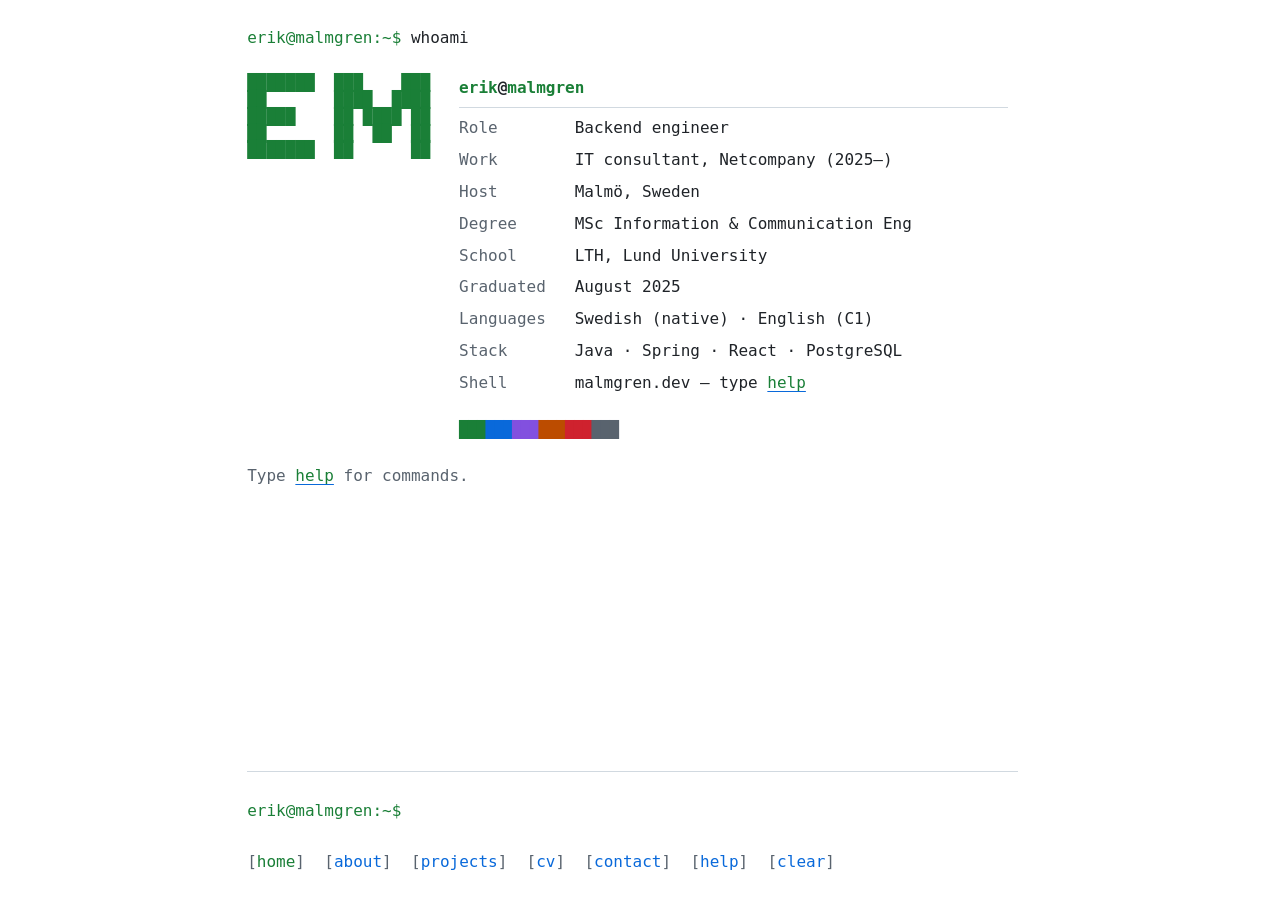
<file: index.html>
<!DOCTYPE html>
<html lang="en">
<head>
<meta charset="UTF-8">
<meta name="viewport" content="width=device-width, initial-scale=1.0">
<title>Erik Malmgren — backend engineer</title>
<meta name="description" content="Erik Malmgren — backend engineer based in Malmö, Sweden. MSc in Information and Communication Engineering, LTH.">
<link rel="icon" href="data:image/svg+xml,%3Csvg xmlns='http://www.w3.org/2000/svg' viewBox='0 0 16 16'%3E%3Crect width='16' height='16' fill='%230d1117'/%3E%3Ctext x='1.5' y='12.5' font-family='monospace' font-size='13' fill='%237ee787'%3E%3E%3C/text%3E%3C/svg%3E">
<link rel="canonical" href="https://www.malmgren.dev/">
<link rel="stylesheet" href="/css/terminal.css?v=3">
<script src="/js/shell.js?v=3" defer></script>
</head>
<body>
<a class="skip" href="#main">Skip to content</a>
<div class="wrap">
<main id="main">

<section id="whoami">
<h1 class="cmd"><span class="prompt" aria-hidden="true">erik@malmgren:~$</span> whoami</h1>

<div class="fetch">
<pre class="fetch-art" aria-hidden="true">
███████  ███    ███
██       ████  ████
█████    ██ ████ ██
██       ██  ██  ██
███████  ██      ██</pre>

<div class="fetch-body">
<p class="fetch-title"><span class="accent">erik</span>@<span class="accent">malmgren</span></p>

<dl class="kv fetch-info">
    <dt>Role</dt>
    <dd>Backend engineer</dd>

    <dt>Work</dt>
    <dd>IT consultant, Netcompany (2025–)</dd>

    <dt>Host</dt>
    <dd>Malmö, Sweden</dd>

    <dt>Degree</dt>
    <dd>MSc Information &amp; Communication Eng</dd>

    <dt>School</dt>
    <dd>LTH, Lund University</dd>

    <dt>Graduated</dt>
    <dd>August 2025</dd>

    <dt>Languages</dt>
    <dd>Swedish (native) · English (C1)</dd>

    <dt>Stack</dt>
    <dd>Java · Spring · React · PostgreSQL</dd>

    <dt>Shell</dt>
    <dd>malmgren.dev — type <a href="/help.html"><code>help</code></a></dd>
</dl>

<p class="palette" aria-hidden="true"><span class="sw sw-prompt">███</span><span class="sw sw-link">███</span><span class="sw sw-visited">███</span><span class="sw sw-focus">███</span><span class="sw sw-err">███</span><span class="sw sw-muted">███</span></p>
</div>
</div>
</section>

<p class="hint muted">Type <a href="/help.html"><code>help</code></a> for commands.</p>

<p data-static-prompt><span class="prompt" aria-hidden="true">erik@malmgren:~$</span> <span class="cursor" aria-hidden="true">█</span></p>

</main>

<!-- NAV: duplicated on every page. Change here == change in every .html file. -->
<nav class="nav" aria-label="Main">
<a href="/" aria-current="page">home</a> <a href="/about.html">about</a> <a href="/projects.html">projects</a> <a href="/cv.html">cv</a> <a href="/contact.html">contact</a> <a href="/help.html">help</a> <a href="/clear.html">clear</a>
</nav>

</div>
</body>
</html>
</file>
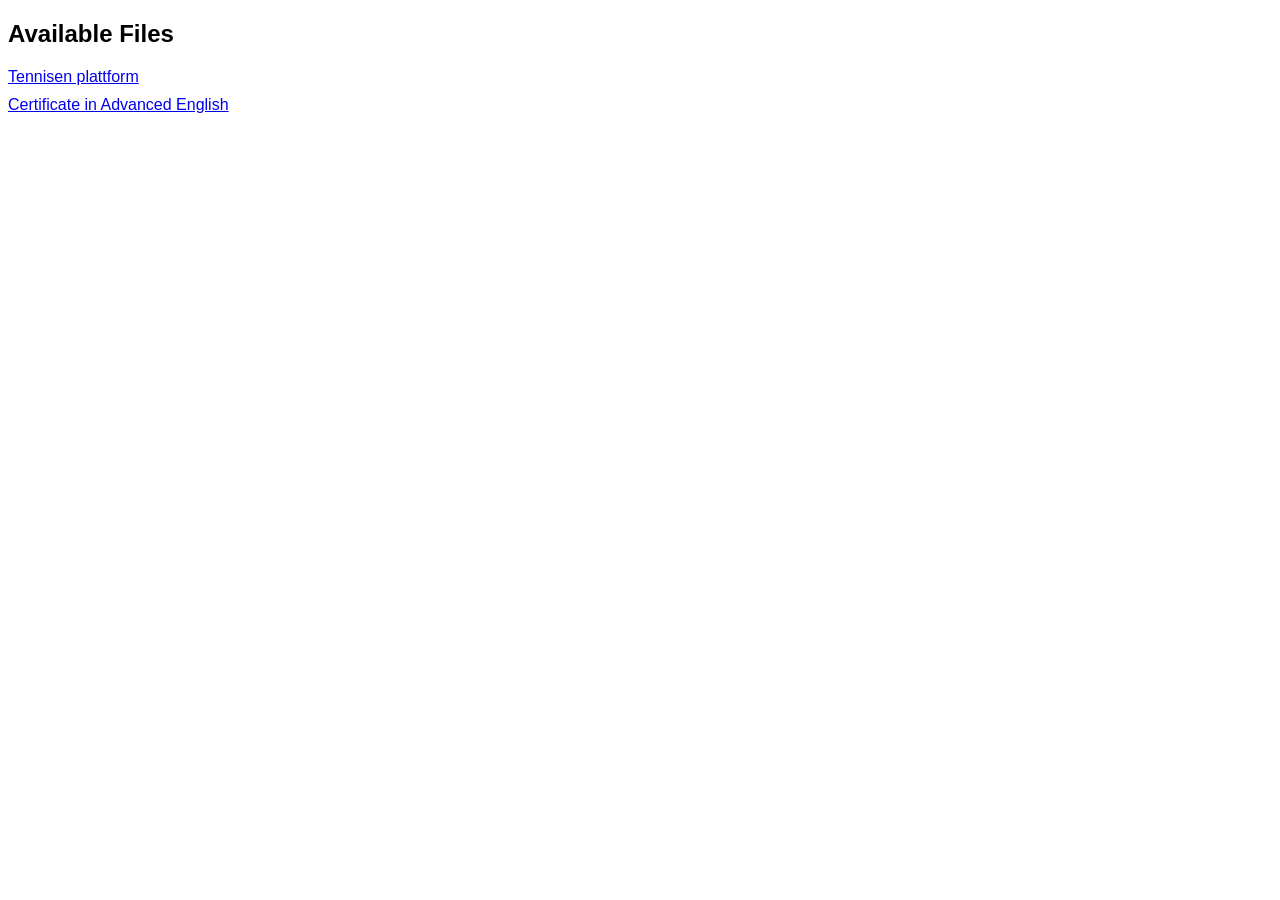
<file: certs/index.html>
<!DOCTYPE html>
<html lang="en">
<head>
    <meta charset="UTF-8">
    <meta name="viewport" content="width=device-width, initial-scale=1.0">
    <title>File Index</title>
    <style>
        body { font-family: Arial, sans-serif; }
        ul { list-style-type: none; padding: 0; }
        li { margin: 10px 0; }
    </style>
</head>
<body>
    <h2>Available Files</h2>
    <ul>
        <li><a href="PlattformTennis.png">Tennisen plattform</a></li>
        <li><a href="CertificateinAdvancedEnglish.pdf">Certificate in Advanced English</a></li>
    </ul>
</body>
</html>
</file>
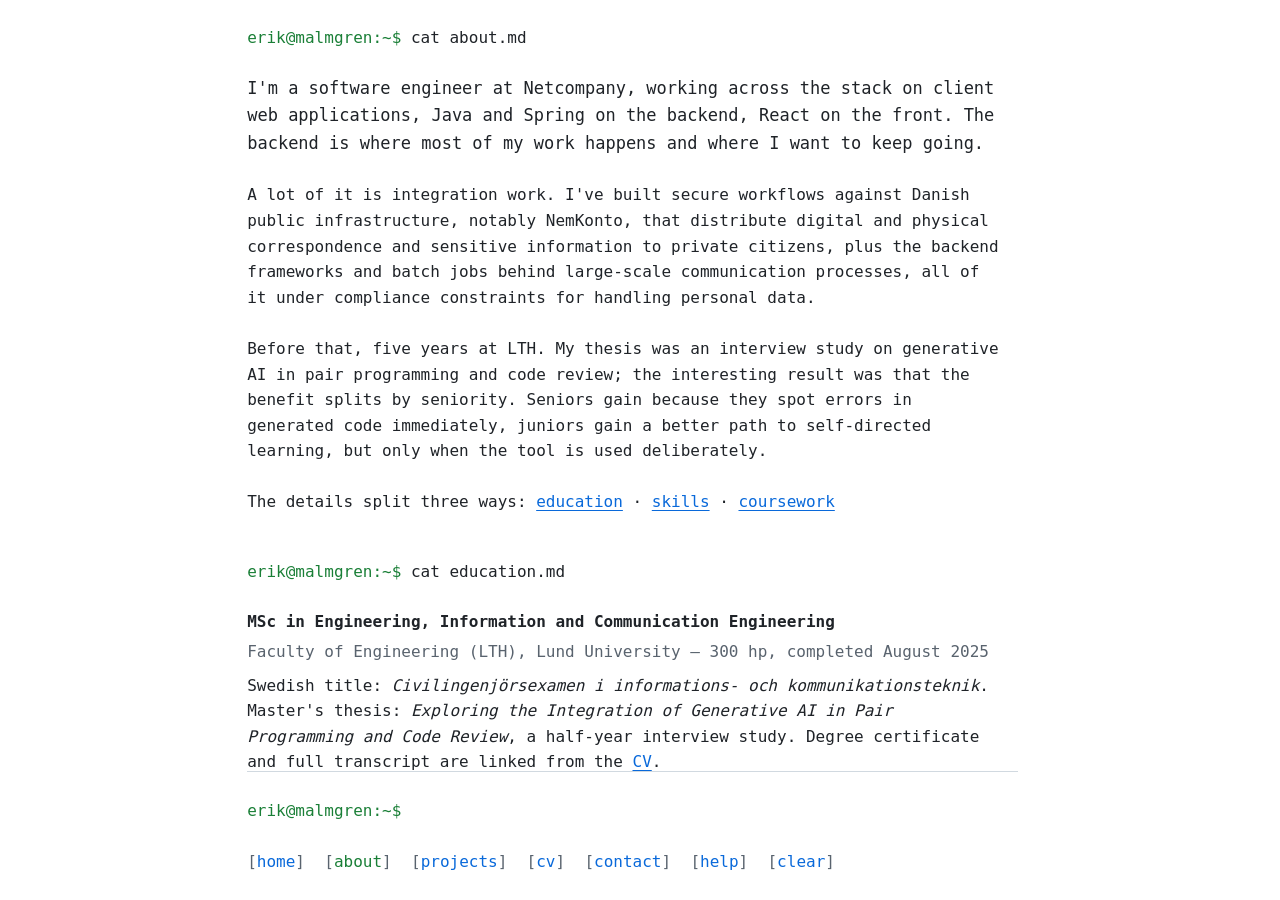
<file: about.html>
<!DOCTYPE html>
<html lang="en">
<head>
<meta charset="UTF-8">
<meta name="viewport" content="width=device-width, initial-scale=1.0">
<title>About — Erik Malmgren</title>
<meta name="description" content="Background, education and skills — Erik Malmgren, backend engineer, Malmö.">
<link rel="icon" href="data:image/svg+xml,%3Csvg xmlns='http://www.w3.org/2000/svg' viewBox='0 0 16 16'%3E%3Crect width='16' height='16' fill='%230d1117'/%3E%3Ctext x='1.5' y='12.5' font-family='monospace' font-size='13' fill='%237ee787'%3E%3E%3C/text%3E%3C/svg%3E">
<link rel="canonical" href="https://www.malmgren.dev/about.html">
<link rel="stylesheet" href="/css/terminal.css?v=3">
<script src="/js/shell.js?v=3" defer></script>
</head>
<body>
<a class="skip" href="#main">Skip to content</a>
<div class="wrap">
<main id="main">

<section id="bio">
<h1 class="cmd"><span class="prompt" aria-hidden="true">erik@malmgren:~$</span> cat about.md</h1>

<p class="lede">
    I'm a software engineer at Netcompany, working across the stack on client web
    applications, Java and Spring on the backend, React on the front. The backend
    is where most of my work happens and where I want to keep going.
</p>

<p>
    A lot of it is integration work. I've built secure workflows against Danish public
    infrastructure, notably NemKonto, that distribute digital and physical correspondence
    and sensitive information to private citizens, plus the backend frameworks and batch
    jobs behind large-scale communication processes, all of it under compliance
    constraints for handling personal data.
</p>

<p>
    Before that, five years at LTH. My thesis was an interview study on generative AI in
    pair programming and code review; the interesting result was that the benefit splits
    by seniority. Seniors gain because they spot errors in generated code immediately,
    juniors gain a better path to self-directed learning, but only when the tool is used
    deliberately.
</p>

<p>
    The details split three ways:
    <a href="/about.html#education">education</a> ·
    <a href="/about.html#skills">skills</a> ·
    <a href="/about.html#coursework">coursework</a>
</p>
</section>

<section id="education">
<h2 class="cmd"><span class="prompt" aria-hidden="true">erik@malmgren:~$</span> cat education.md</h2>

<div class="entry">
    <h3>MSc in Engineering, Information and Communication Engineering</h3>
    <p class="meta">Faculty of Engineering (LTH), Lund University — 300 hp, completed August 2025</p>
    <p>
        Swedish title: <em>Civilingenjörsexamen i informations- och kommunikationsteknik</em>.
        Master's thesis: <em>Exploring the Integration of Generative AI in Pair Programming
        and Code Review</em>, a half-year interview study.
        Degree certificate and full transcript are linked from the <a href="/cv.html">CV</a>.
    </p>
</div>
</section>

<section id="skills">
<h2 class="cmd"><span class="prompt" aria-hidden="true">erik@malmgren:~$</span> cat skills.md</h2>

<dl class="kv">
    <dt>daily</dt>
    <dd>Java · Spring · React with TypeScript · REST API design · PostgreSQL</dd>

    <dt>tooling</dt>
    <dd>JUnit · Mockito · Gradle · Docker · Azure DevOps pipelines</dd>

    <dt>patterns</dt>
    <dd>Third-party and public-sector system integration · batch processing</dd>

    <dt>coursework</dt>
    <dd>C (ISO C18) · Pthreads · OpenMP · GDB · Valgrind</dd>
</dl>

<p class="muted">
    That's the list I'd defend in an interview, and it stops there. Azure DevOps means
    build pipelines, not cloud infrastructure, on my projects that work sits with the
    operations teams. The C and concurrency line is coursework, not production; what that
    covered is under <a href="/about.html#coursework">coursework</a>.
</p>
</section>

<section id="coursework">
<h2 class="cmd"><span class="prompt" aria-hidden="true">erik@malmgren:~$</span> ls coursework/</h2>

<p class="muted">Backend-relevant coursework from the degree, for reference:</p>

<ul>
    <li>
        <strong>Efficient C</strong>
        <span class="muted">— ISO C18: pointers, manual allocation and deallocation, the type
        system, and where undefined, unspecified and implementation-defined behaviour
        actually bite. GDB and Valgrind, profiling with GPROF, OPROFILE and GCOV, and what
        pipelined processors and cache memories do to the performance of code that ignores
        them.</span>
    </li>
    <li>
        <strong>Multicore Programming</strong>
        <span class="muted">— Pthreads and OpenMP, parallelising compute-intensive sequential
        C, memory consistency models (sequential consistency, weak ordering, release
        consistency), lock-free data structures, cache miss classification, task
        decomposition and load balancing. The project reduced a large weighted bidirectional
        graph to a minimal edge set preserving every shortest-path distance, decomposed
        across source vertices.</span>
    </li>
    <li>Concurrent Programming</li>
    <li>Algorithms, Data Structures and Complexity</li>
    <li>Database Technology</li>
    <li>Operating Systems · Computer Organization</li>
    <li>Internet Protocols · Communication Systems</li>
    <li>Computer Security · Web Security</li>
    <li>Artificial Intelligence · Language Technology</li>
    <li>Constraint Programming</li>
    <li>Configuration Management</li>
    <li>Object-oriented Modelling and Design · Software Engineering Methodology</li>
</ul>
</section>

</main>

<!-- NAV: duplicated on every page. Change here == change in every .html file. -->
<nav class="nav" aria-label="Main">
<a href="/">home</a> <a href="/about.html" aria-current="page">about</a> <a href="/projects.html">projects</a> <a href="/cv.html">cv</a> <a href="/contact.html">contact</a> <a href="/help.html">help</a> <a href="/clear.html">clear</a>
</nav>

</div>
</body>
</html>
</file>
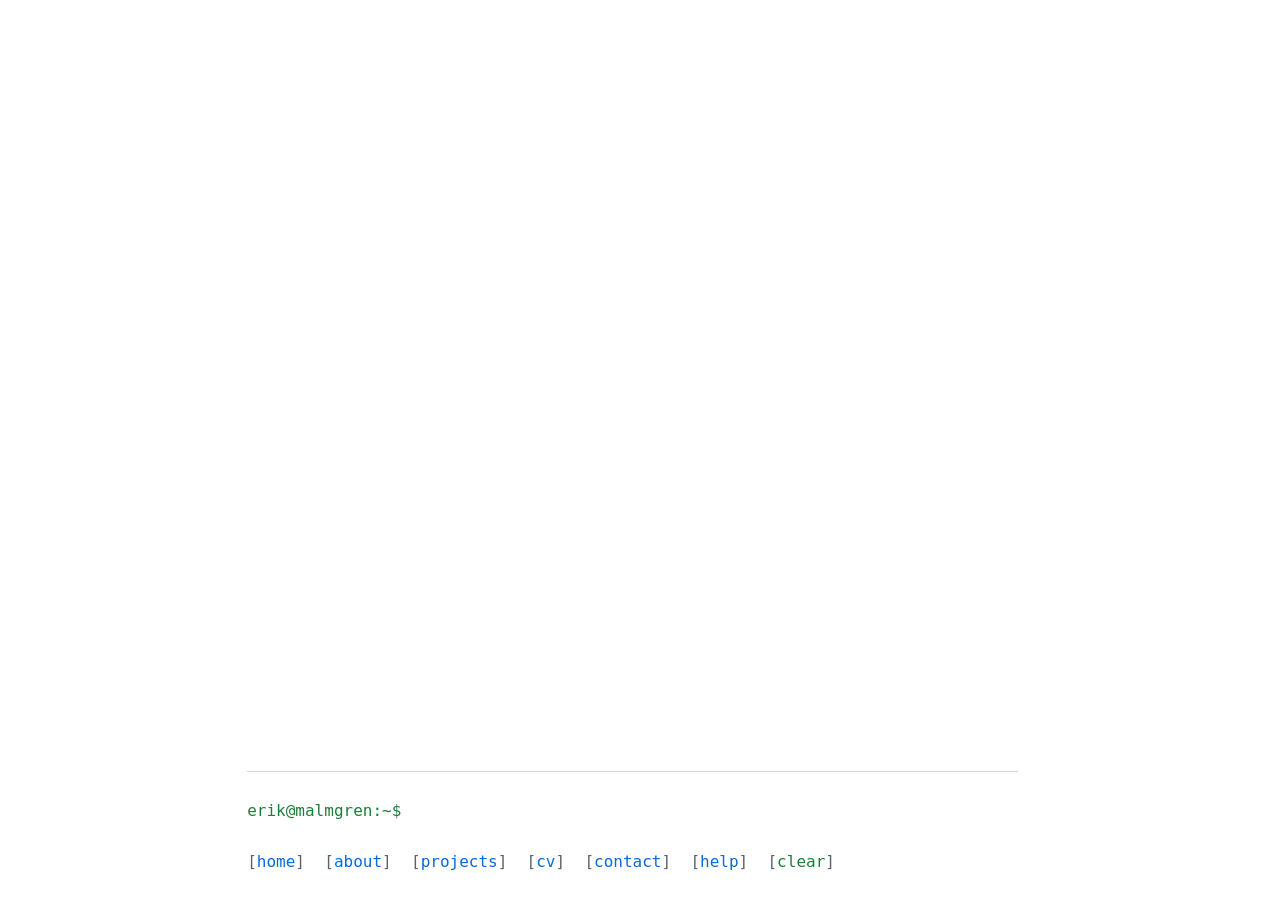
<file: clear.html>
<!DOCTYPE html>
<html lang="en">
<head>
<meta charset="UTF-8">
<meta name="viewport" content="width=device-width, initial-scale=1.0">
<title>clear — Erik Malmgren</title>
<!-- An empty screen is not something a search result should ever land on. -->
<meta name="robots" content="noindex">
<link rel="icon" href="data:image/svg+xml,%3Csvg xmlns='http://www.w3.org/2000/svg' viewBox='0 0 16 16'%3E%3Crect width='16' height='16' fill='%230d1117'/%3E%3Ctext x='1.5' y='12.5' font-family='monospace' font-size='13' fill='%237ee787'%3E%3E%3C/text%3E%3C/svg%3E">
<link rel="stylesheet" href="/css/terminal.css?v=3">
<script src="/js/shell.js?v=3" defer></script>
</head>
<body>
<a class="skip" href="#main">Skip to content</a>
<div class="wrap">
<main id="main">

<!-- The page `clear` leaves you on: a fresh screen. The heading is here for
     structure and for a screen reader, not to be looked at — putting anything
     visible here would defeat the point of the command. -->
<h1 class="visually-hidden">Cleared</h1>

<p data-static-prompt><span class="prompt" aria-hidden="true">erik@malmgren:~$</span> <span class="cursor" aria-hidden="true">█</span></p>

</main>

<!-- NAV: duplicated on every page. Change here == change in every .html file. -->
<nav class="nav" aria-label="Main">
<a href="/">home</a> <a href="/about.html">about</a> <a href="/projects.html">projects</a> <a href="/cv.html">cv</a> <a href="/contact.html">contact</a> <a href="/help.html">help</a> <a href="/clear.html" aria-current="page">clear</a>
</nav>

</div>
</body>
</html>
</file>
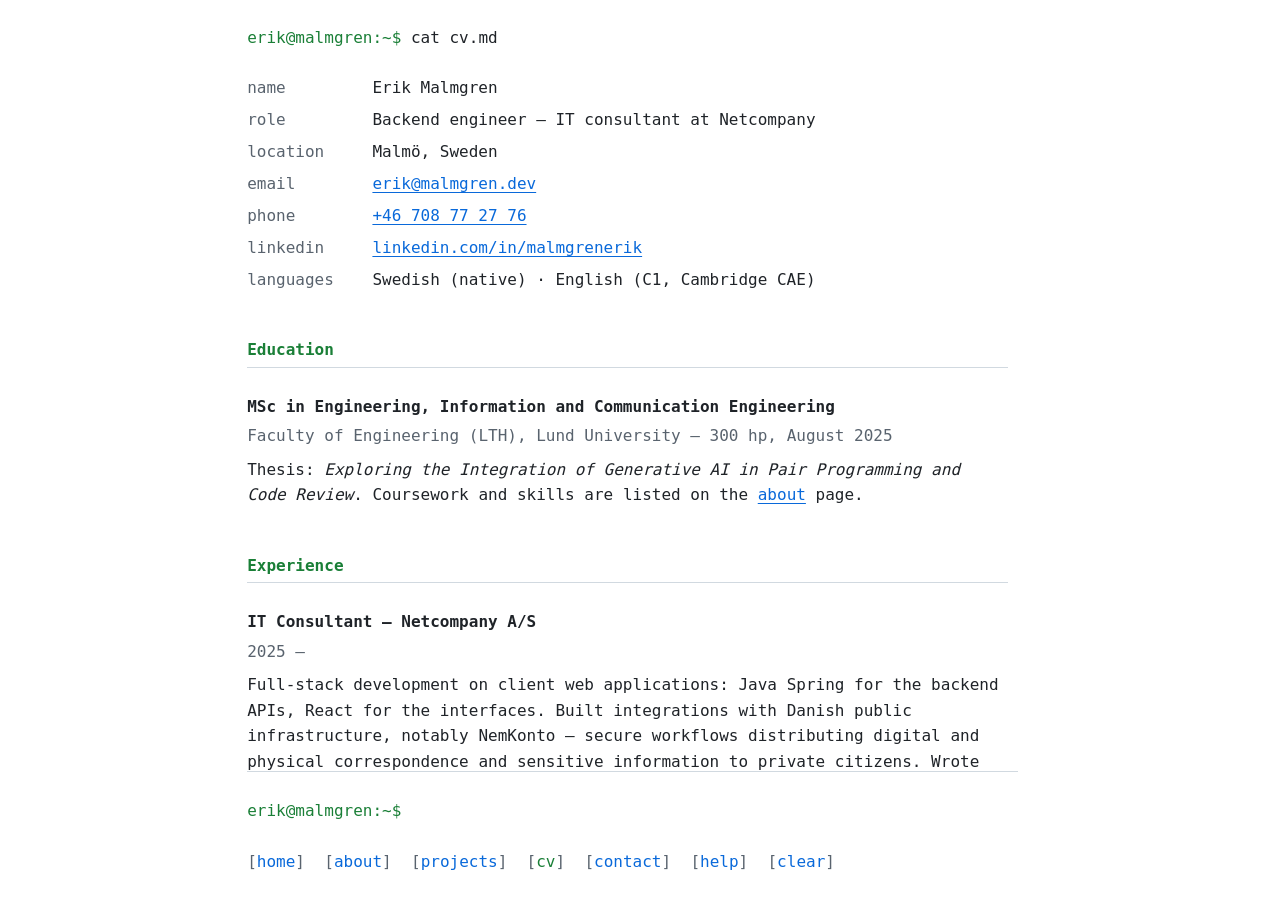
<file: cv.html>
<!DOCTYPE html>
<html lang="en">
<head>
<meta charset="UTF-8">
<meta name="viewport" content="width=device-width, initial-scale=1.0">
<title>CV — Erik Malmgren</title>
<meta name="description" content="CV and supporting documents — Erik Malmgren, backend engineer, Malmö.">
<link rel="icon" href="data:image/svg+xml,%3Csvg xmlns='http://www.w3.org/2000/svg' viewBox='0 0 16 16'%3E%3Crect width='16' height='16' fill='%230d1117'/%3E%3Ctext x='1.5' y='12.5' font-family='monospace' font-size='13' fill='%237ee787'%3E%3E%3C/text%3E%3C/svg%3E">
<link rel="canonical" href="https://www.malmgren.dev/cv.html">
<link rel="stylesheet" href="/css/terminal.css?v=3">
<script src="/js/shell.js?v=3" defer></script>
</head>
<body>
<a class="skip" href="#main">Skip to content</a>
<div class="wrap">
<main id="main">

<h1 class="cmd"><span class="prompt" aria-hidden="true">erik@malmgren:~$</span> cat cv.md</h1>

<dl class="kv">
    <dt>name</dt>
    <dd>Erik Malmgren</dd>

    <dt>role</dt>
    <dd>Backend engineer — IT consultant at Netcompany</dd>

    <dt>location</dt>
    <dd>Malmö, Sweden</dd>

    <dt>email</dt>
    <dd><!--email_off--><a href="mailto:erik@malmgren.dev">erik@malmgren.dev</a><!--/email_off--></dd>

    <dt>phone</dt>
    <dd><a href="tel:+46708772776">+46&nbsp;708&nbsp;77&nbsp;27&nbsp;76</a></dd>

    <dt>linkedin</dt>
    <dd><a href="https://www.linkedin.com/in/malmgrenerik/">linkedin.com/in/malmgrenerik</a></dd>

    <dt>languages</dt>
    <dd>Swedish (native) · English (C1, Cambridge CAE)</dd>
</dl>

<h2 class="section-head">Education</h2>

<div class="entry">
    <h3>MSc in Engineering, Information and Communication Engineering</h3>
    <p class="meta">Faculty of Engineering (LTH), Lund University — 300 hp, August 2025</p>
    <p>
        Thesis: <em>Exploring the Integration of Generative AI in Pair Programming and Code
        Review</em>. Coursework and skills are listed on the <a href="/about.html">about</a>
        page.
    </p>
</div>

<h2 class="section-head">Experience</h2>

<div class="entry">
    <h3>IT Consultant — Netcompany A/S</h3>
    <p class="meta">2025 –</p>
    <p>
        Full-stack development on client web applications: Java Spring for the backend APIs,
        React for the interfaces. Built integrations with Danish public infrastructure,
        notably NemKonto — secure workflows distributing digital and physical correspondence
        and sensitive information to private citizens. Wrote backend frameworks and batch
        jobs for large-scale communication processes, handling personal data under
        compliance constraints.
    </p>
</div>

<div class="entry">
    <h3>Home Guard — Försvarsmakten</h3>
    <p class="meta">6 years</p>
    <p>Maintained operational readiness through drills, in teams and under pressure.</p>
</div>

<div class="entry">
    <h3>Warehouse forklift operator — PowderTRANS AB</h3>
    <p class="meta">3 years · part time</p>
    <p>
        Day-to-day warehouse operations, inventory and order fulfilment, at times as the
        only person responsible on site.
    </p>
</div>

<div class="entry">
    <h3>Tennis coach — LBTK</h3>
    <p class="meta">6 years</p>
    <p>Coached players of all ages and designed training programmes for each group.</p>
</div>

<h2 class="section-head">Documents</h2>

<ul>
    <li><a href="/docs/Diploma.pdf">Degree certificate</a> <span class="muted">— LTH, PDF</span></li>
    <li><a href="/docs/EMLadok.pdf">Transcript of records</a> <span class="muted">— Ladok, PDF</span></li>
    <li><a href="/docs/CertificateinAdvancedEnglish.pdf">Certificate in Advanced English</a> <span class="muted">— Cambridge, PDF</span></li>
</ul>

</main>

<!-- NAV: duplicated on every page. Change here == change in every .html file. -->
<nav class="nav" aria-label="Main">
<a href="/">home</a> <a href="/about.html">about</a> <a href="/projects.html">projects</a> <a href="/cv.html" aria-current="page">cv</a> <a href="/contact.html">contact</a> <a href="/help.html">help</a> <a href="/clear.html">clear</a>
</nav>

</div>
</body>
</html>
</file>
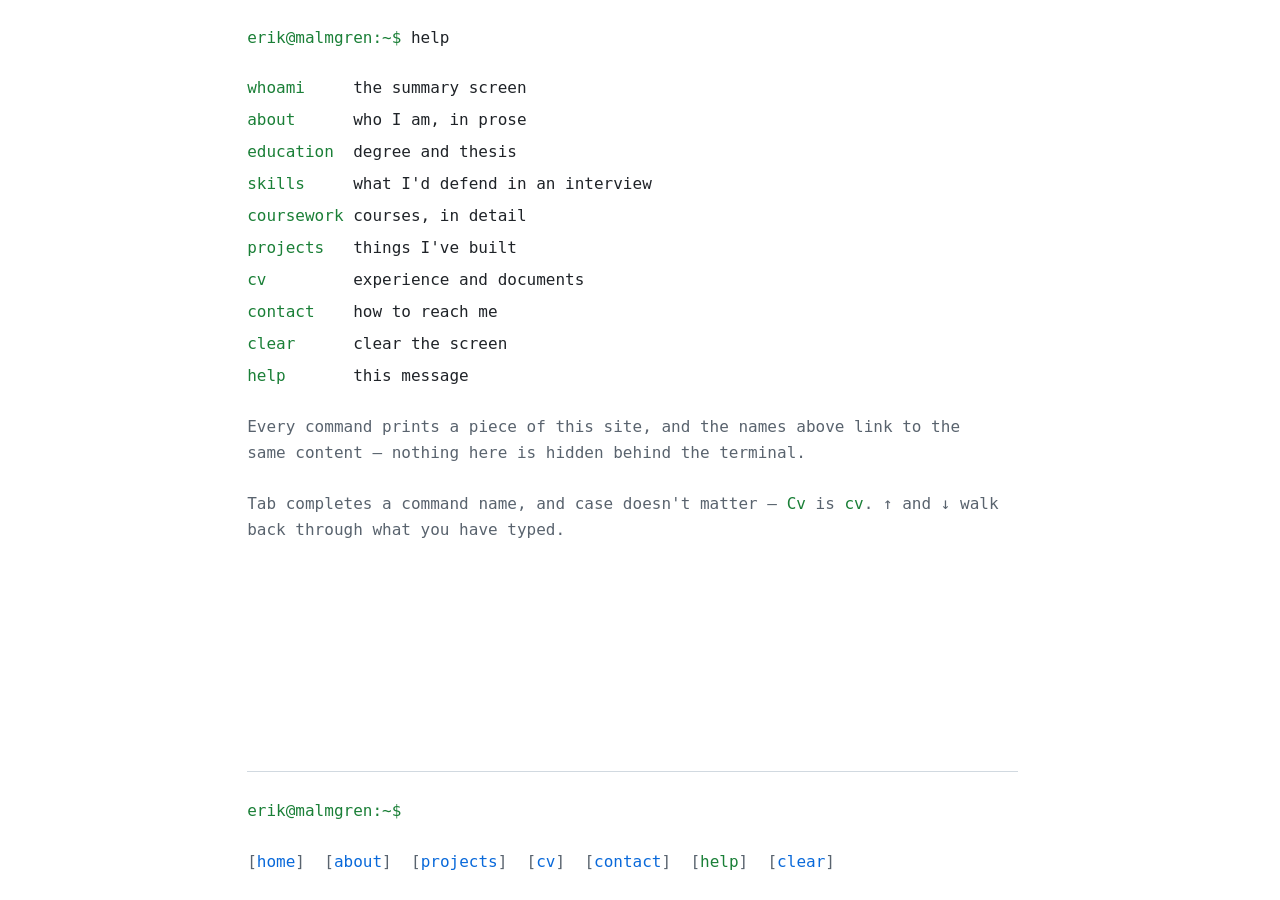
<file: help.html>
<!DOCTYPE html>
<html lang="en">
<head>
<meta charset="UTF-8">
<meta name="viewport" content="width=device-width, initial-scale=1.0">
<title>Commands — Erik Malmgren</title>
<meta name="description" content="The commands this site understands, and what each one prints.">
<link rel="icon" href="data:image/svg+xml,%3Csvg xmlns='http://www.w3.org/2000/svg' viewBox='0 0 16 16'%3E%3Crect width='16' height='16' fill='%230d1117'/%3E%3Ctext x='1.5' y='12.5' font-family='monospace' font-size='13' fill='%237ee787'%3E%3E%3C/text%3E%3C/svg%3E">
<link rel="canonical" href="https://www.malmgren.dev/help.html">
<link rel="stylesheet" href="/css/terminal.css?v=3">
<script src="/js/shell.js?v=3" defer></script>
</head>
<body>
<a class="skip" href="#main">Skip to content</a>
<div class="wrap">
<main id="main">

<h1 class="cmd"><span class="prompt" aria-hidden="true">erik@malmgren:~$</span> help</h1>

<!-- The one list of commands. `shell.js` prints this page rather than
     generating its own, so adding a command means adding a row here. -->
<dl class="kv helplist">
    <dt><a href="/#whoami">whoami</a></dt>
    <dd>the summary screen</dd>

    <dt><a href="/about.html#bio">about</a></dt>
    <dd>who I am, in prose</dd>

    <dt><a href="/about.html#education">education</a></dt>
    <dd>degree and thesis</dd>

    <dt><a href="/about.html#skills">skills</a></dt>
    <dd>what I'd defend in an interview</dd>

    <dt><a href="/about.html#coursework">coursework</a></dt>
    <dd>courses, in detail</dd>

    <dt><a href="/projects.html">projects</a></dt>
    <dd>things I've built</dd>

    <dt><a href="/cv.html">cv</a></dt>
    <dd>experience and documents</dd>

    <dt><a href="/contact.html">contact</a></dt>
    <dd>how to reach me</dd>

    <dt><a href="/clear.html">clear</a></dt>
    <dd>clear the screen</dd>

    <dt><a href="/help.html">help</a></dt>
    <dd>this message</dd>
</dl>

<p class="muted">
    Every command prints a piece of this site, and the names above link to the same
    content — nothing here is hidden behind the terminal.
</p>

<p class="hint muted">
    Tab completes a command name, and case doesn't matter — <code>Cv</code> is <code>cv</code>.
    <kbd>↑</kbd> and <kbd>↓</kbd> walk back through what you have typed.
</p>

</main>

<!-- NAV: duplicated on every page. Change here == change in every .html file. -->
<nav class="nav" aria-label="Main">
<a href="/">home</a> <a href="/about.html">about</a> <a href="/projects.html">projects</a> <a href="/cv.html">cv</a> <a href="/contact.html">contact</a> <a href="/help.html" aria-current="page">help</a> <a href="/clear.html">clear</a>
</nav>

</div>
</body>
</html>
</file>
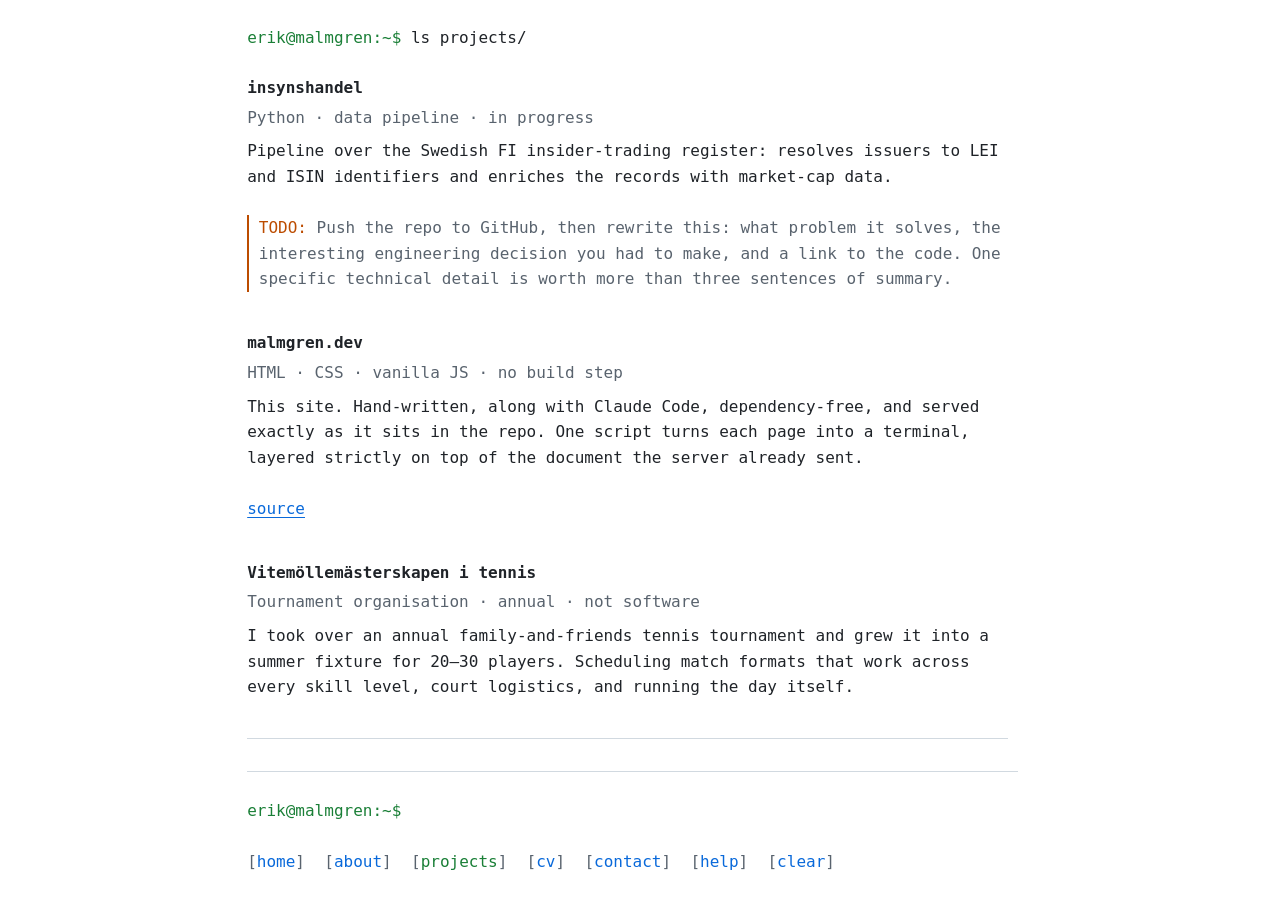
<file: projects.html>
<!DOCTYPE html>
<html lang="en">
<head>
<meta charset="UTF-8">
<meta name="viewport" content="width=device-width, initial-scale=1.0">
<title>Projects — Erik Malmgren</title>
<meta name="description" content="Things Erik Malmgren has built — backend services, data pipelines and tools.">
<link rel="icon" href="data:image/svg+xml,%3Csvg xmlns='http://www.w3.org/2000/svg' viewBox='0 0 16 16'%3E%3Crect width='16' height='16' fill='%230d1117'/%3E%3Ctext x='1.5' y='12.5' font-family='monospace' font-size='13' fill='%237ee787'%3E%3E%3C/text%3E%3C/svg%3E">
<link rel="canonical" href="https://www.malmgren.dev/projects.html">
<link rel="stylesheet" href="/css/terminal.css?v=3">
<script src="/js/shell.js?v=3" defer></script>
</head>
<body>
<a class="skip" href="#main">Skip to content</a>
<div class="wrap">
<main id="main">

<h1 class="cmd"><span class="prompt" aria-hidden="true">erik@malmgren:~$</span> ls projects/</h1>

<div class="entry">
    <h2>insynshandel</h2>
    <p class="meta">Python · data pipeline · in progress</p>
    <p>
        Pipeline over the Swedish FI insider-trading register: resolves issuers to
        LEI and ISIN identifiers and enriches the records with market-cap data.
    </p>
    <p class="todo">
        Push the repo to GitHub, then rewrite this: what problem it solves, the
        interesting engineering decision you had to make, and a link to the code.
        One specific technical detail is worth more than three sentences of summary.
    </p>
</div>

<div class="entry">
    <h2>malmgren.dev</h2>
    <p class="meta">HTML · CSS · vanilla JS · no build step</p>
    <p>
        This site. Hand-written, along with Claude Code, dependency-free, and served exactly as it sits in the repo.
        One script turns each page into a terminal, layered strictly on top of the document
        the server already sent.
    </p>
    <p><a href="https://github.com/ErikMalmgren/ErikMalmgren.github.io">source</a></p>
</div>


<div class="entry">
    <h2>Vitemöllemästerskapen i tennis</h2>
    <p class="meta">Tournament organisation · annual · not software</p>
    <p>
        I took over an annual family-and-friends tennis tournament and grew it into a summer
        fixture for 20–30 players. Scheduling match formats that work across every skill
        level, court logistics, and running the day itself.
    </p>
</div>

<!-- ============================================================
     ADDING A PROJECT — copy the block below, fill it in, and put
     it above this comment. Newest first. Keep the description to
     2–3 sentences and link the code; depth belongs in the README.

<div class="entry">
    <h2>project-name</h2>
    <p class="meta">Go · PostgreSQL · 2026</p>
    <p>What it does and why it exists, in two or three sentences.</p>
    <p><a href="https://github.com/ErikMalmgren/...">source</a></p>
</div>

     ============================================================ -->

<hr>

<p class="muted">
    More on <a href="https://github.com/ErikMalmgren">github.com/ErikMalmgren</a>.
</p>

</main>

<!-- NAV: duplicated on every page. Change here == change in every .html file. -->
<nav class="nav" aria-label="Main">
<a href="/">home</a> <a href="/about.html">about</a> <a href="/projects.html" aria-current="page">projects</a> <a href="/cv.html">cv</a> <a href="/contact.html">contact</a> <a href="/help.html">help</a> <a href="/clear.html">clear</a>
</nav>

</div>
</body>
</html>
</file>
<file: css/terminal.css>
/* terminal.css — the whole design system for malmgren.dev
 *
 * All colour and spacing tokens live in :root. Nothing else in the site
 * hardcodes a colour. Dark is the default; light is a full inversion so the
 * site is not hostile to anyone browsing in a bright environment.
 */

:root {
    --bg:           #0d1117;
    --fg:           #c9d1d9;
    --prompt:       #7ee787;
    --muted:        #8b949e;
    --link:         #79c0ff;
    --link-visited: #d2a8ff;
    --rule:         #21262d;
    --focus:        #f0883e;
    --err:          #ff7b72;

    --col:      72ch;
    --step:     1.6rem;
}

@media (prefers-color-scheme: light) {
    :root {
        --bg:           #ffffff;
        --fg:           #1f2328;
        --prompt:       #1a7f37;
        --muted:        #59636e;
        --link:         #0969da;
        --link-visited: #8250df;
        --rule:         #d1d9e0;
        --focus:        #bc4c00;
        --err:          #cf222e;
    }
}

/* ---------- viewport scale ----------
 *
 * Line length is the constraint, not available space. 45-75 characters is the
 * classic range for prose and WCAG 1.4.8 caps at 80; a monospace UI tolerates
 * a little more, so the measure stops at 96ch. Past roughly there the eye
 * starts losing the start of the next line on the return sweep.
 *
 * The base size grows with it, and that is the more important half: 16px is
 * small on a 1440p display, and because `ch` scales with font-size the two
 * compound. 72ch @ 16px = 694px; 96ch @ 18px = ~1040px.
 *
 * `rem` in a media query always resolves against the initial 16px root, so
 * these breakpoints are unaffected by the font-size they themselves set.
 */

@media (min-width: 80rem) {          /* >= 1280px */
    :root {
        --col: 80ch;
    }
}

@media (min-width: 100rem) {         /* >= 1600px */
    :root {
        --col: 88ch;
    }

    html {
        font-size: 106.25%;          /* 17px */
    }
}

@media (min-width: 120rem) {         /* >= 1920px */
    :root {
        --col: 96ch;
    }

    html {
        font-size: 112.5%;           /* 18px */
    }
}

*,
*::before,
*::after {
    box-sizing: border-box;
}

html {
    /* Keep the scrollbar gutter reserved so short and tall pages don't jump. */
    scrollbar-gutter: stable;
}

body {
    margin: 0;
    padding: var(--step) 1.25rem 4rem;
    background-color: var(--bg);
    color: var(--fg);
    font-family: ui-monospace, SFMono-Regular, Menlo, Consolas, "DejaVu Sans Mono", monospace;
    font-size: 1rem;
    line-height: 1.6;
    /* Monospace at small sizes benefits from no synthetic smoothing tweaks. */
    text-size-adjust: 100%;
}

.wrap {
    max-width: var(--col);
    margin: 0 auto;
}

/* ---------- links ---------- */

a {
    color: var(--link);
    text-decoration: underline;
    text-underline-offset: 0.2em;
}

a:visited {
    color: var(--link-visited);
}

a:hover {
    text-decoration-thickness: 2px;
}

:focus-visible {
    outline: 2px solid var(--focus);
    outline-offset: 2px;
}

.skip {
    position: absolute;
    left: -9999px;
}

.skip:focus {
    position: static;
    display: inline-block;
    margin-bottom: var(--step);
}

/* ---------- prompt headings ----------
 *
 * The prompt is a real <span aria-hidden="true"> in the markup rather than a
 * CSS ::before, because screen readers do announce generated content — and
 * "erik at malmgren tilde dollar" before every heading is unusable. This way
 * the heading's accessible name is just the command.
 */

.cmd {
    margin: calc(var(--step) * 1.75) 0 var(--step);
    font-size: 1rem;
    font-weight: 400;
    line-height: 1.5;
    /* Long prompts must wrap on narrow screens instead of forcing h-scroll. */
    overflow-wrap: anywhere;
}

h1.cmd {
    margin-top: 0;
}

.prompt {
    color: var(--prompt);
    user-select: none;
}

/* A plain section heading, for pages printed whole by the shell where a
 * prompt-style .cmd would read as a command the terminal can't run. Green and
 * ruled so it doesn't collapse into the .entry h3 that usually follows it. */
.section-head {
    margin: calc(var(--step) * 1.75) 0 var(--step);
    padding-bottom: 0.25rem;
    border-bottom: 1px solid var(--rule);
    font-size: 1rem;
    font-weight: 700;
    color: var(--prompt);
}

/* ---------- content ---------- */

p,
ul,
ol,
dl {
    margin: 0 0 var(--step);
}

ul,
ol {
    padding-left: 2ch;
}

li {
    margin-bottom: 0.4rem;
}

.lede {
    font-size: 1.0625rem;
}

.muted {
    color: var(--muted);
}

strong {
    color: var(--fg);
    font-weight: 700;
}

hr {
    margin: calc(var(--step) * 1.5) 0;
    border: 0;
    border-top: 1px solid var(--rule);
}

/* A plain key/value block — used for contact details and CV facts. */
.kv {
    display: grid;
    grid-template-columns: 12ch 1fr;
    gap: 0.4rem 1ch;
}

.kv dt {
    color: var(--muted);
}

.kv dd {
    margin: 0;
}

@media (max-width: 30rem) {
    .kv {
        grid-template-columns: 1fr;
        gap: 0 0;
    }

    .kv dd {
        margin-bottom: 0.6rem;
    }
}

/* The command list on help.html. Server-rendered like everything else — the
 * shell prints that page rather than generating a list of its own. */
.helplist {
    grid-template-columns: 10ch 1fr;
}

.helplist dt {
    color: var(--prompt);
}

/* The command names are links to what they print. They keep the colour of the
 * list rather than taking the usual link blue, the same way the nav does. */
.helplist dt a {
    color: inherit;
    text-decoration: none;
}

.helplist dt a:hover {
    text-decoration: underline;
    text-underline-offset: 0.2em;
}

/* An entry in a listing — a project, a job, a degree. */
.entry {
    margin-bottom: calc(var(--step) * 1.5);
}

.entry h2,
.entry h3 {
    margin: 0 0 0.25rem;
    font-size: 1rem;
    font-weight: 700;
}

.entry .meta {
    margin: 0 0 0.5rem;
    color: var(--muted);
}

.entry p:last-child {
    margin-bottom: 0;
}

/* Marks unfinished content. Deliberately loud so it can't ship by accident. */
.todo {
    border-left: 2px solid var(--focus);
    padding-left: 1ch;
    color: var(--muted);
}

.todo::before {
    content: "TODO: ";
    color: var(--focus);
}

/* Static block cursor. No animation anywhere on this site, by design. */
.cursor {
    color: var(--prompt);
    user-select: none;
}

/* ---------- whoami ----------
 *
 * The neofetch riff on the landing page: monogram on the left where a distro
 * logo would go, facts on the right, palette swatches underneath.
 */

.fetch {
    display: flex;
    align-items: flex-start;
    gap: 3ch;
    margin-bottom: var(--step);
}

.fetch-art {
    flex: 0 0 auto;
    margin: 0;
    color: var(--prompt);
    line-height: 1.05;
    /* The art is decorative and reads as noise to a screen reader; the facts
     * beside it carry the same information as real markup. */
    user-select: none;
}

.fetch-body {
    flex: 1 1 auto;
    min-width: 0;
}

.fetch-title {
    margin: 0 0 0.4rem;
    padding-bottom: 0.4rem;
    border-bottom: 1px solid var(--rule);
    font-weight: 700;
}

.fetch-info {
    grid-template-columns: 11ch 1fr;
    margin-bottom: var(--step);
}

.accent {
    color: var(--prompt);
}

/* A .todo inside the facts list stays inline rather than becoming a block
 * callout — it is one field, not a section. */
.fetch-info .todo {
    border-left: 0;
    padding-left: 0;
}

.palette {
    margin: 0;
    line-height: 1;
    letter-spacing: -0.05em;
}

.sw-prompt  { color: var(--prompt); }
.sw-link    { color: var(--link); }
.sw-visited { color: var(--link-visited); }
.sw-focus   { color: var(--focus); }
.sw-err     { color: var(--err); }
.sw-muted   { color: var(--muted); }

/* Side by side needs roughly 19ch of art + 45ch of facts. Below that the
 * monogram sits above the list instead of squeezing it. */
@media (max-width: 46rem) {
    .fetch {
        flex-direction: column;
        gap: var(--step);
    }
}

/* ---------- navigation ---------- */

.nav {
    margin-top: calc(var(--step) * 2);
    padding-top: var(--step);
    border-top: 1px solid var(--rule);
    /* Wraps to multiple rows on narrow screens rather than overflowing. */
    display: flex;
    flex-wrap: wrap;
    gap: 0 2ch;
}

.nav a {
    text-decoration: none;
}

.nav a::before {
    content: "[";
    color: var(--muted);
}

.nav a::after {
    content: "]";
    color: var(--muted);
}

.nav a:hover {
    text-decoration: underline;
    text-underline-offset: 0.2em;
}

.nav a[aria-current="page"] {
    color: var(--prompt);
}


/* ---------- shell ----------
 *
 * Everything below is added at runtime by js/shell.js. Nothing here may be
 * required to read the page: with JavaScript off none of these elements exist
 * and the document must still be complete. See CLAUDE.md.
 */

.visually-hidden {
    position: absolute;
    width: 1px;
    height: 1px;
    margin: -1px;
    padding: 0;
    overflow: hidden;
    clip-path: inset(50%);
    white-space: nowrap;
}

code {
    font: inherit;
    color: var(--prompt);
}

/* Only meaningful once there is a prompt to type into. */
.hint {
    display: none;
}

.has-shell .hint {
    display: block;
}

/* An echoed command. Deliberately identical to a server-rendered .cmd heading
 * so a typed command and a printed one are indistinguishable. */
.echo {
    margin-top: calc(var(--step) * 1.5);
}

.out {
    margin-bottom: 0;
}

/* The section heading is stripped when output is appended, so whatever ends up
 * first must not keep .cmd's large top margin. */
.out > :first-child {
    margin-top: 0;
}

.err {
    color: var(--err);
}

/* The live prompt line. */
.line {
    display: flex;
    align-items: baseline;
    gap: 1ch;
    margin-top: calc(var(--step) * 1.5);
}

.line input {
    flex: 1 1 auto;
    min-width: 0;
    padding: 0;
    border: 0;
    background: transparent;
    color: var(--fg);
    font: inherit;
    /* A caret is the platform's focus indicator for a text field, so no
     * outline is drawn across the prompt. */
    caret-color: var(--prompt);
    outline: none;
}

/* Tapping the prompt is the deliberate way to summon the keyboard on a phone,
 * so it needs to be a real target — a bare line is ~29px against the ~44px
 * guidance. Only the input grows; the prompt keeps its baseline. */
@media (pointer: coarse) {
    .line input {
        min-height: 2.75rem;
    }
}

/* ---------- shell layout ----------
 *
 * Pins the prompt and scrolls the scrollback internally, so the page stops
 * growing downwards without end. Scoped to .has-shell: with JavaScript off
 * there is no prompt to pin and the document flows normally.
 *
 * The min-height guard is a safety valve — on a landscape phone a viewport-
 * height terminal would squeeze the output to a couple of lines, so below that
 * the page simply flows instead.
 */

@media (min-height: 26rem) {
    .has-shell body {
        height: 100vh;
        height: 100dvh;    /* excludes mobile browser chrome and the keyboard */
        padding-bottom: var(--step);
        overflow: hidden;
    }

    .has-shell .wrap {
        display: flex;
        flex-direction: column;
        height: 100%;
    }

    .has-shell #main {
        display: flex;
        flex-direction: column;
        flex: 1 1 auto;
        /* Without this a flex child refuses to shrink below its content. */
        min-height: 0;
    }

    .has-shell .log {
        flex: 1 1 auto;
        min-height: 0;
        overflow-y: auto;
        scrollbar-gutter: stable;
        /* The platform scrollbar reads as light chrome on a dark terminal. */
        scrollbar-width: thin;
        scrollbar-color: var(--rule) transparent;
    }

    .has-shell .line {
        flex: 0 0 auto;
        margin-top: 0;
        padding-top: var(--step);
        border-top: 1px solid var(--rule);
    }

    .has-shell .nav {
        flex: 0 0 auto;
        margin-top: var(--step);
        padding-top: 0;
        border-top: 0;
    }
}

/* ---------- print ----------
 *
 * cv.html is the page most likely to be printed or saved as PDF.
 */

@media print {
    :root {
        --bg: #ffffff;
        --fg: #000000;
        --muted: #444444;
        --prompt: #000000;
        --link: #000000;
        --link-visited: #000000;
        --rule: #999999;
    }

    body {
        padding: 0;
        font-size: 11pt;
    }

    .nav,
    .skip,
    .cursor,
    .line {
        display: none;
    }

    /* Print the destination of links, since a printed page can't be clicked. */
    main a[href^="http"]::after {
        content: " (" attr(href) ")";
        color: var(--muted);
        word-break: break-all;
    }
}
</file>
